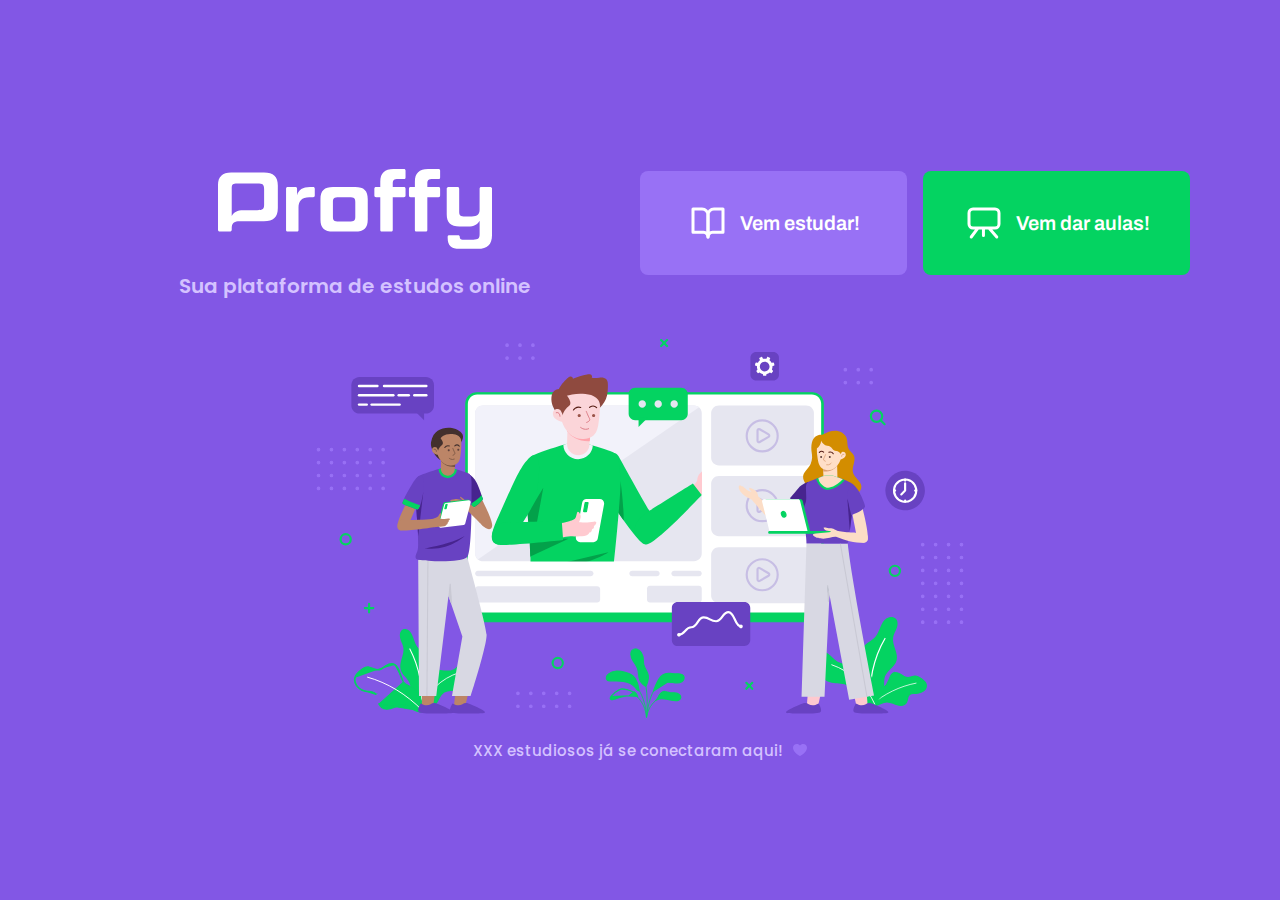
<file: index.html>
<!DOCTYPE html>
<html lang="pt_br">
<head>
    <meta charset="UTF-8">
    <meta name="viewport" content="width=device-width, initial-scale=1.0">
    <meta name="theme-color" content="#8257E5">
    <title>Proffy | Sua plataforma de estudos online</title>

    <link rel="shortchut icon" href="/images/favicon.png" type="image/png">

    <link rel="stylesheet" href="/styles/main.css">
    <link rel="stylesheet" href="/styles/partials/page-landing.css">

    <link href="https://fonts.googleapis.com/css2?family=Archivo:wght@400;700&amp;family=Poppins:wght@400;600&amp;display=swap" rel="stylesheet">

</head>

<!-- PAGE LANDING = HOME PAGE-->
<body id="page-landing">

    <div id="container">
        <!-- LOGO -->
        <div class="logo-container">
            <img src="/images/logo.svg" alt="Proffy">
            <h2>Sua plataforma de estudos online</h2>
        </div>

        <!-- IMAGEM DOS ESTUDANTES -->
        <img class="hero-image" src="/images/landing.svg" alt="Plataforma de estudos">
        
        <div class="buttons-container">
            <!-- BOTÃO DE ESTUDAR -->   
            <a class="study" href="/study.html">
                <img src="/images/icons/study.svg" alt="Estudar">
                Vem estudar!    
            </a>
            <!-- BOTÃO DE DAR AULAS -->
            <a class="give-classes" href="/give-classes.html">
                <img src="/images/icons/give-classes.svg" alt="Dar aulas">
                Vem dar aulas!    
            </a>
        </div>

        <p class="total-connections">
            XXX estudiosos já se conectaram aqui! <img src="/images/icons/purple-heart.svg" alt="heart">
        </p>
        
    </div>    

</body>
</html>
</file>
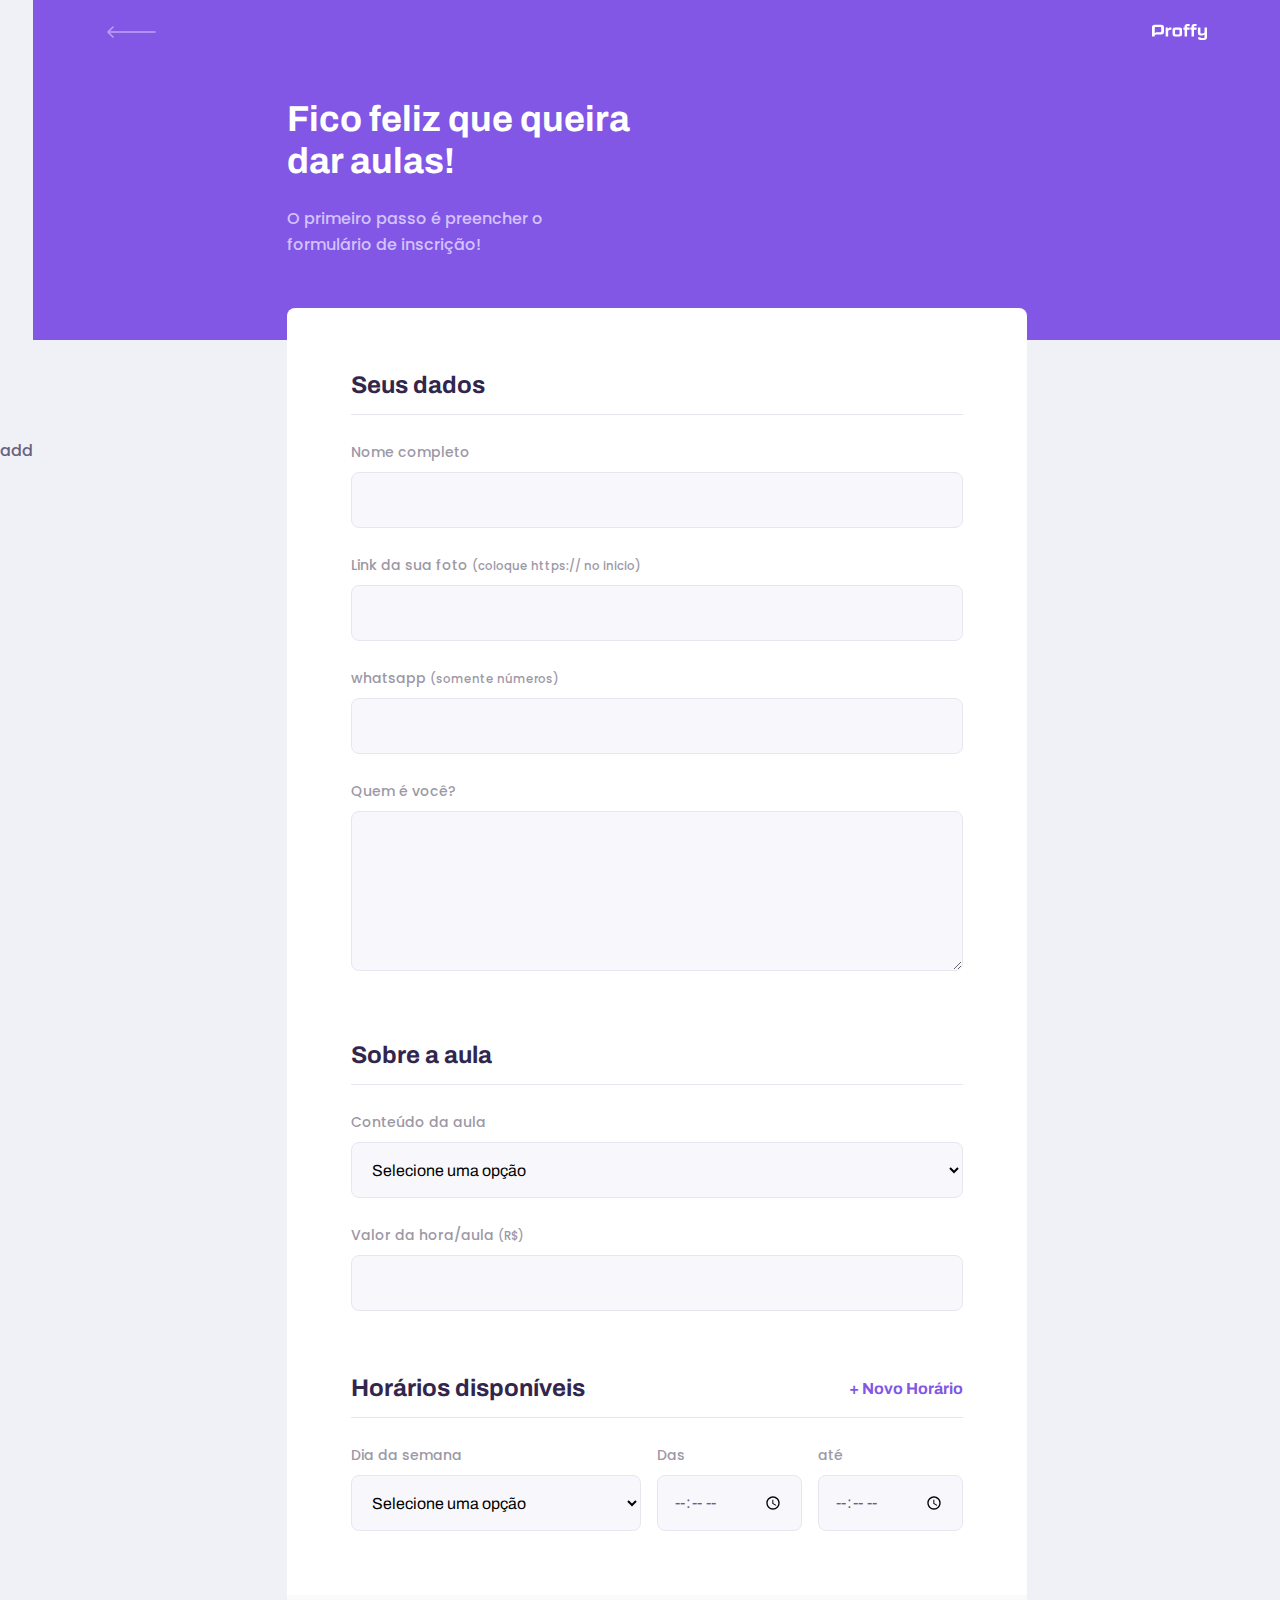
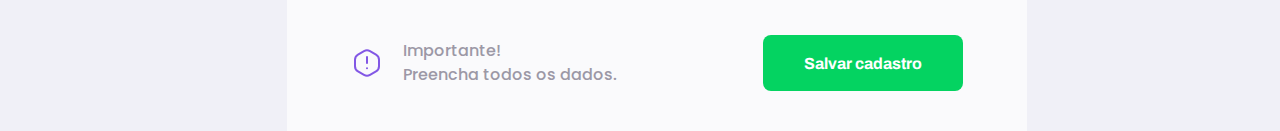
<file: give-classes.html>
<!DOCTYPE html>
<html lang="pt_br">
<head>
    <meta charset="UTF-8">
    <meta name="viewport" content="width=device-width, initial-scale=1.0">
    <title>Proffy | Sua plataforma de estudos online</title>

    <link rel="stylesheet" href="/styles/main.css">
    <link rel="stylesheet" href="/styles/partials/header.css">
    <link rel="stylesheet" href="/styles/partials/forms.css">
    <link rel="stylesheet" href="/styles/partials/page-give-classes.css">

    <link href="https://fonts.googleapis.com/css2?family=Archivo:wght@400;700&amp;family=Poppins:wght@400;600&amp;display=swap" rel="stylesheet">

    <script src="/scripts/addField.js" defer></script>
</head>

<!-- PAGE give-classes = HOME PAGE-->
<body id="page-give-classes">
    add
    <div id="container">
        <header class="page-header">

            <div class="top-bar-container">
                <a href="/">
                    <img src="/images/icons/back.svg" alt="Voltar">
                </a>
                <img src="/images/logo.svg" alt="Proffy">
            </div>

            <div class="header-content">
                <strong>
                    Fico feliz que queira dar aulas!
                </strong>            
                <p>O primeiro passo é preencher o formulário de inscrição!</p>    
            </div>

        </header>

        <main>
            <form action="" id="create-class">
                <fieldset>
                    <legend>Seus dados</legend>

                    <div class="input-block">
                        <label for="name">Nome completo</label>
                        <input name="name" id="name" required>
                    </div>

                    <div class="input-block">
                        <label for="avatar">Link da sua foto <small>(coloque https:// no inicio)</small></label>
                        <input name="avatar" id="avatar" type="url" required>
                    </div>

                    <div class="input-block">
                        <label for="whatsapp">whatsapp <small>(somente números)</small></label>
                        <input name="whatsapp" id="whatsapp" type="number" required>
                    </div>

                    <div class="textarea-block">
                        <label for="bio">Quem é você?</label>
                       <textarea name="bio" id="bio" required></textarea>
                    </div>

                </fieldset>

                <fieldset>
                    <legend>Sobre a aula</legend>
                    <div class="select-block">
                        <label for="subject">Conteúdo da aula</label>
                        <select name="subject" id="subject" required>
                            <option value="">Selecione uma opção</option>
                            <option value="" disabled="" hidden="">Selecione uma opção</option>
                            <option value="1">Artes</option>
                            <option value="2">Biologia</option>
                            <option value="3">Ciências</option>
                            <option value="4">Educação física</option>
                            <option value="5">Física</option>
                            <option value="6">Geografia</option>
                            <option value="7">História</option>
                            <option value="8">Matemática</option>
                            <option value="9">Português</option>
                            <option value="10">Química</option>
                        </select>
                    </div>

                    <div class="input-block">
                        <label for="cost">Valor da hora/aula
                            <small>(R$)</small>
                        </label>
                        <input type="cost" id="cost" type="number" required>
                    </div>
                </fieldset>

                <fieldset id="schedule-items">
                    <legend>Horários disponíveis
                        <button type="button" id="add-time">+ Novo Horário</button>            
                    </legend>

                    <div class="schedule-item">
                        <div class="select-block">
                            <label for="weekday">Dia da semana</label>
                            <select name="weekday[]" required>
                                <option value="">Selecione uma opção</option>
                                <option value="1">Domingo</option>
                                <option value="2">Segunda</option>
                                <option value="3">Terça</option>
                                <option value="4">Quarta</option>
                                <option value="5">Quinta</option>
                                <option value="6">Sexta</option>
                                <option value="7">Sábado</option>
                            </select>
                        </div>

                        <div class="input-block">
                            <label for="time_from">Das</label>
                            <input type="time" name="time_from[]" required>
                        </div>

                        <div class="input-block">
                            <label for="time_to">até</label>
                            <input type="time" name="time_to[]" required>
                        </div>

                    </div>
                </fieldset>
            </form>

            <footer>
                <p>
                    <img src="/images/icons/warning.svg" alt="IMPORTANTE!">
                    Importante! <br>
                    Preencha todos os dados.
                </p>
                <!-- É necessário indicar qual o formulário aqui, pois o botão está fora do bloco do formulário! -->
                <button type="submit" form="create-class">Salvar cadastro</button>
            </footer>
        </main>

    </div>    

</body>
</html>
</file>
<file: styles/main.css>
/* Root - elemento principal do HTML */
:root{
    --color-background: #f0f0f7;
    --color-primary-lighter:#9871f5;
    --color-primary-light: #916bea;
    --color-primary: #8257e5;
    --color-primary-dark: #774dd6;
    --color-primary-darker: #6842c2;
    --color-secondary: #04d361;
    --color-secondary-dark: #04bf58;
    --color-title-in-primary: #ffffff;
    --color-text-in-primary: #d4c2ff;
    --color-text-title: #32264d;
    --color-text-complement: #9c98a6;
    --color-text-base: #6a6180;
    --color-line-in-white: #e6e6f0;
    --color-input-background: #f8f8fc;
    --color-button-text: #ffffff;
    --color-box-base: #ffffff;
    --color-box-footer: #fafafc;
    --color-small-info: #c1bccc;
    /* Tamanho padrão de fonte: 16px - 100% - 1rem */
    font-size: 50%;
}

* {
    margin: 0;
    padding: 0;
    box-sizing: border-box;
}

html, 
body {
    height: 100vh;
}

body {
    background: var(--color-background);
    display: flex;
    align-items: center; /*alinha na vertical */
    justify-content: center; /*alinha na horizontal */
}

body,
input,
button,
textarea {
    /* font: 500 1.6rem Poppins; */
    font-weight: 500;
    font-family: Poppins;
    font-size: 1.6rem;
    color: var(--color-text-base);
}

#container {
    width: 90vw;
    max-width: 700px;
}

@media (max-width: 699px) {
    :root {
        font-size: 40%;
    }
}


@media (min-width: 700px) {
    :root {
        font-size: 62.5%;
    }
}

/* Alternar pra desktop */
/* Só alterna se a largura minima for de 1100px */
@media (min-width: 1100px) {
    :root {
        font-size: 62.5%;
    }
    
    #page-landing #container {
        max-width: 1100px;
        display: grid;
        /* O fr fraciona o tamanho em partes iguais */
        grid-template-columns: 1fr 1fr;
        grid-template-rows: 150px 1fr;
        grid-template-areas: 
        "proffy buttons buttons"
        "image image image"
        "texting texting texting";

        gap: 20px
    }

    .logo-container {
        grid-area: proffy;
        height: 60%;
    }

    .logo-container img {
        height: 80px;
    }

    .hero-image {
        grid-area: image;
        width: 70%;
        height: 380px;
        margin-top: 30px;
    }

    .buttons-container {
        grid-area: buttons;
        justify-content: space-between;
        height: 50%;
    }    

    .buttons-container a img {
        size: 30%;
    }

    .total-connections {
        grid-area: texting;
        font-size: 5rem;
    }
}
</file>
<file: styles/partials/page-landing.css>
#page-landing {
    background: var(--color-primary);
}

#page-landing #container {
    color: var(--color-text-in-primary);
}

.logo-container img {
    height: 8rem;
    margin-top: 3rem;
}

.logo-container {
    text-align: center;
    margin-bottom: 3.2rem; /* margem entre a logo e a imagem*/
}

.logo-container h2 {
    font-weight: 600;
    font-size: 2rem;
    line-height: 4.5rem;
    margin-top: 0.8rem;
}

.hero-image {
    /* Dentro do container - q ta configurado pelo viewport, vai pegar 100% do viewport q o container ta */
    width: 100%;
}

.buttons-container {
    display: flex;
    /* Justify content só funciona com o display = flex*/
    justify-content: center;
    margin: 3.2rem 0;
}

.buttons-container a {
    /* Tamanho do container */
    width: 30rem;
    height: 10.4rem;

    /* Arredondamento das bordas */
    border-radius: 0.8rem;
    margin-right: 1.6rem;

    /* font: weight | size | name */
    font: 600 2rem Archivo;
    
    /* Icone com o texto */
    display: flex;
    align-items: center;
    justify-content: center;
    text-decoration: none; /* Tirar underline */
    color: var(--color-button-text);

    /* Transições e animações */
    transition: background 0.2s;
}

.buttons-container a img {
    width: 4rem;
    margin-right: 1.2rem;
}

.buttons-container a.study {
    background: var(--color-primary-lighter)
}

.buttons-container a.study:hover {
    background: var(--color-primary-light);
}

.buttons-container a.give-classes {
    background: var(--color-secondary);
    margin-right: 0;
}

.buttons-container a.give-classes:hover {
    background: var(--color-secondary-dark);
}

.total-connections {
    font-size: 1.5rem;

    display: flex;
    align-items: center;
    justify-content: center;
}

.total-connections img {
    margin-left: 1rem;
}
</file>
<file: styles/partials/header.css>
.page-header {
    background: var(--color-primary);
    
    display: flex;
    flex-direction: column;
  }
  
  .page-header .top-bar-container {
    width: 90%;
  
    margin: 0 auto;
  
    display: flex;
    align-items: center;
    justify-content: space-between;
  
    padding: 1.6rem 0;
  }
  
  .page-header .top-bar-container a {
    height: 3.2rem;
    transition: opacity 0.2s;
  }
  
  .page-header .top-bar-container a:hover {
    opacity: 0.6;
  }
  
  .page-header .top-bar-container > img {
    height: 1.6rem;
  }
  
  .page-header .header-content {
    width: 90%;
    margin: 3.2rem auto;
    position: relative;
  }
  
  .page-header .header-content strong {
    font: 700 3.6rem Archivo;
    line-height: 4.2rem;
    color: var(--color-title-in-primary);
  }
  
  .page-header .header-content p {
    max-width: 30rem;
    font-size: 1.6rem;
    line-height: 2.6rem;
    color: var(--color-text-in-primary);
    margin-top: 2.4rem;
  }

@media (min-width: 700px) {
 
    .page-header {
      height: 340px;
    }
  
    .page-header .top-bar-container {
      max-width: 1100px;
    }
  
    .page-header .header-content {
      max-width: 740px;
  
      margin: 0 auto;
  
      flex: 1 1;
      padding-bottom: 48px;
      display: flex;
      flex-direction: column;
      justify-content: center;
    }
  
    .page-header .header-content strong {
      max-width: 350px;
    }

  }
</file>
<file: styles/partials/forms.css>
.select-block label,
.input-block label,
.textarea-block label{
    font-size: 1.4rem;
    color: var(--color-text-complement);
}

.input-block input,
.select-block select,
.textarea-block textarea {
    width: 100%;
    height: 5.6rem;
    margin-top: 0.8rem;
    border-radius: 0.8rem;
    background: var(--color-input-background);
    border: 1px solid var(--color-line-in-white);
    outline: 0;
    padding: 0 1.6rem;
    font: 1.6rem Archivo;
}

.textarea-block textarea {
    padding: 1.2rem 1.6rem;
    height: 16rem;
    
    resize: vertical;
}


.input-block,
.textarea-block {
    position: relative;
}

.input-block:focus-within::after 
.textarea-block:focus-within:after{
    content: '';

    width: calc(100% - 3.2rem);
    height: 2px;
    background: var(--color-primary-light);
    position: absolute;
    left: 1.6rem;
    bottom: 0px;
}
</file>
<file: styles/partials/page-give-classes.css>
#page-give-classes #container {
  width: 100vw;
  height: 100vh;
}

#page-give-classes .page-header .header-content {
  margin-bottom: 6.4rem;
}

#page-give-classes main {
  background: var(--color-box-base);
  width: 100%;
  max-width: 74rem;
  border-radius: 0.8rem;
  margin: -3.2rem auto 3.2rem;
  padding-top: 6.4rem;
}

#page-give-classes fieldset {
  border: none;
  padding: 0 2.4rem;

}

#page-give-classes fieldset legend {
  font: 700 2.4rem Archivo;
  color: var(--color-text-title);
  margin-bottom: 2.4rem;
  display: flex;
  align-items: center;
  justify-content: space-between;
  width: 100%;
  padding-bottom: 1.6rem;
  border-bottom: 1px solid var(--color-line-in-white);
}

/* O '+' aqui indica que ele vai pegar apenas fieldsets que tenham fieldsets acima deles */
#page-give-classes fieldset+fieldset {
  margin-top: 6.4rem;
}

#page-give-classes fieldset legend button {
  background: none;
  border: 0;
  color: var(--color-primary);
  font: 700 1.6rem Archivo;
  cursor: pointer;
  transition: 0.5;

}

#page-give-classes fieldset legend button:hover { 
  transform: translateY(-5px);
  color: var(--color-primary-dark);
}

/* O '+' aqui indica que ele vai pegar apenas input blocks que tenham input blocks acima deles, e apenas text areas que tenham input blocks acima delas */
#page-give-classes .input-block+.input-block,
#page-give-classes .input-block+.textarea-block,
#page-give-classes .select-block+.input-block {
  margin-top: 2.4rem;
}

#page-give-classes main footer {
  padding: 4rem 2.4rem;
  background: var(--color-box-footer);
  border-top: 1px solid var(--color-in-line-white);
  margin-top: 6.4rem;
}

#page-give-classes main footer p {
  display: flex;
  /* Alinhando a imagem e o texto */
  align-items: center;
  justify-content: center;

  font-size: 1.6rem;
  line-height: 2.4rem;
  color: var(--color-text-complement);
}

#page-give-classes main footer p img {
  margin-right: 2rem;
}

#page-give-classes main footer button {
  width: 100%;
  height: 5.6rem;
  background: var(--color-secondary);
  color: var(--color-button-text);
  border: 0;
  border-radius: 0.8rem;
  cursor: pointer;
  font: 700 1.6rem Archivo;
  display: flex;
  align-items: center;
  justify-content: center;
  text-decoration: none;
  transition: 0.2s;
  margin-top: 3.2rem;
}

#page-give-classes main footer button:hover {
  background: var(--color-secondary-dark);
}

.schedule-item+.schedule-item {
  margin-top: 3rem;
  padding-top: 3.rem;

  border-top: 1px solid var(--color-line-in-white);
}

@media (min-width: 700px){
  #page-give-classes #container {
    max-width: 100vw;
  }

  #page-give-classes .page-header .header-content {
    margin-bottom: 0;
  }

  #page-give-classes main fieldset {
    padding: 0 64px;
  }

  .schedule-item {
    display: grid;
    grid-template-columns: 2fr 1fr 1fr;
    column-gap: 1.6rem;

  }

  #page-give-classes #schedule-items .select-block+.input-block,
  #page-give-classes #schedule-items .input-block+.input-block {
    margin-top: 0;
  }

  #page-give-classes main footer {
    padding: 40px 64px;
    display: flex;
    align-items: center;
    justify-content: space-between;
  }

  #page-give-classes main footer button {
    margin-top: 0;

    width: 200px;
  }
  
}
</file>
